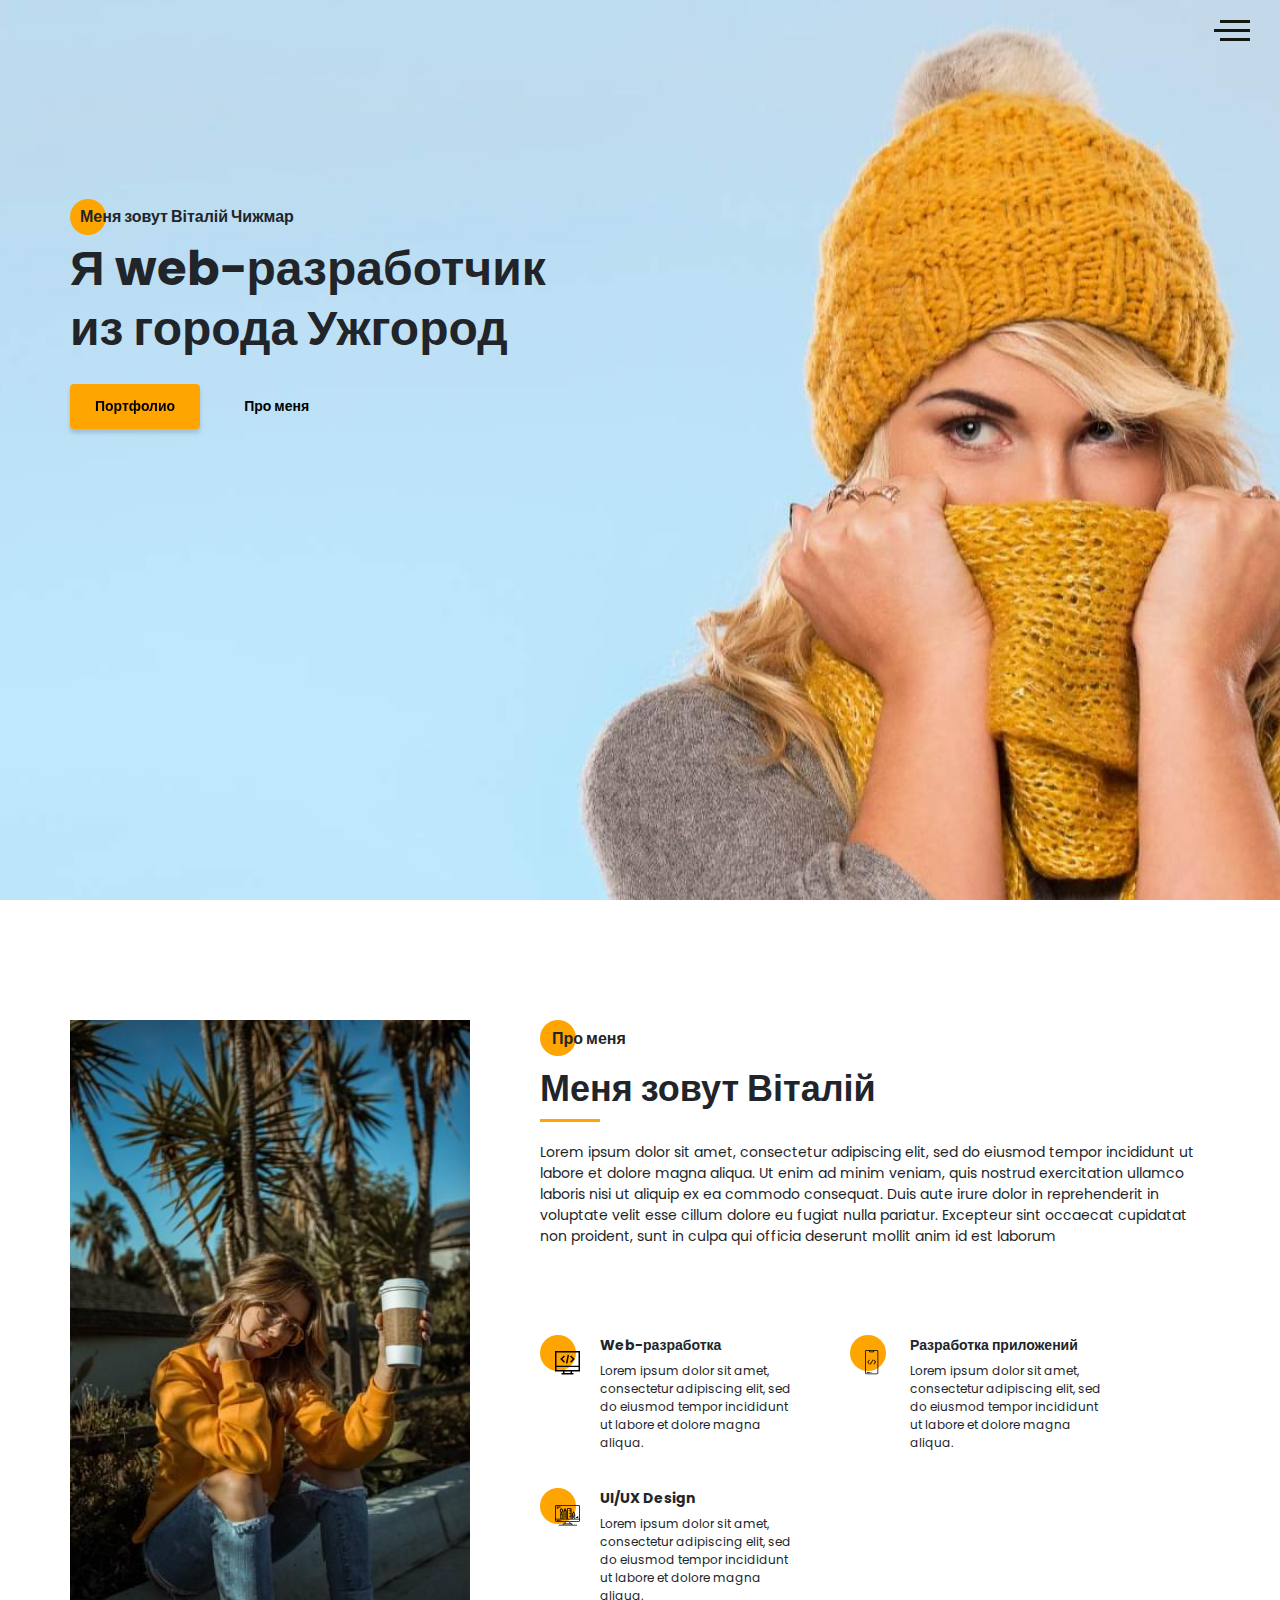
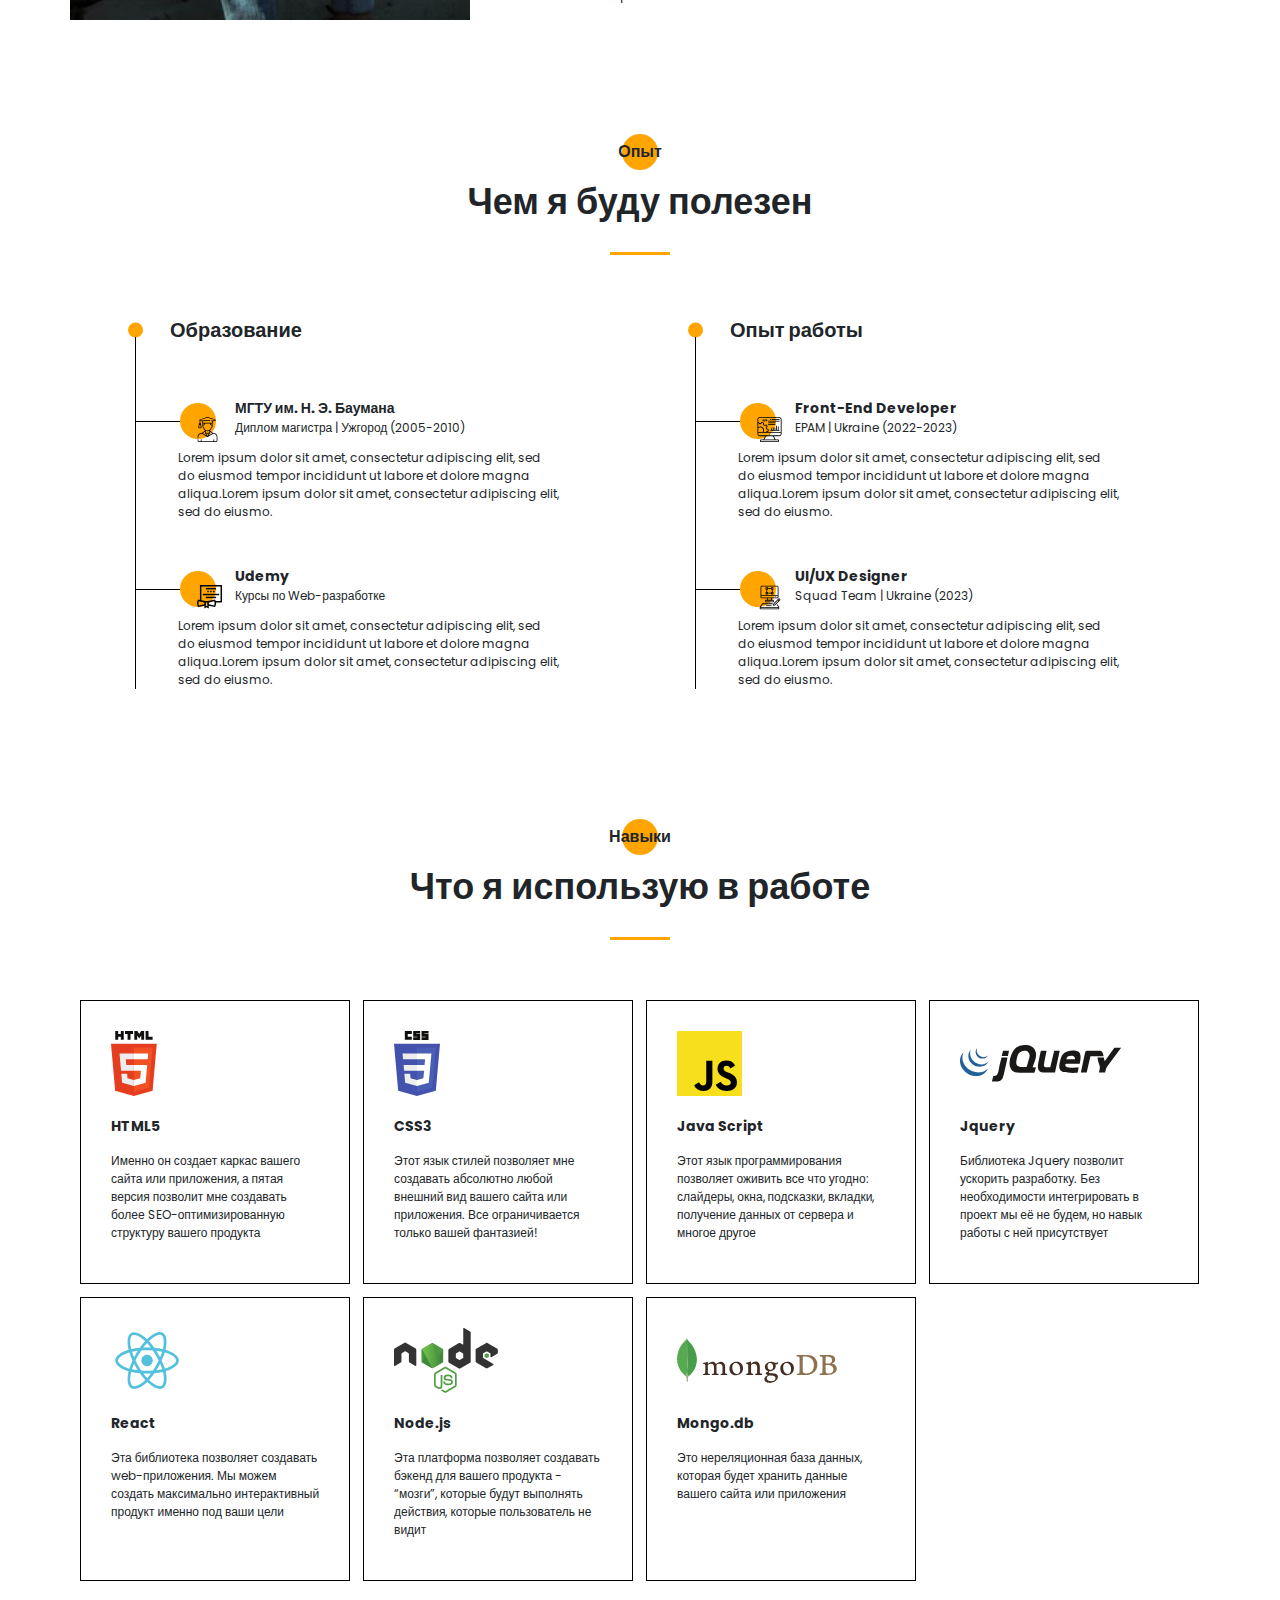
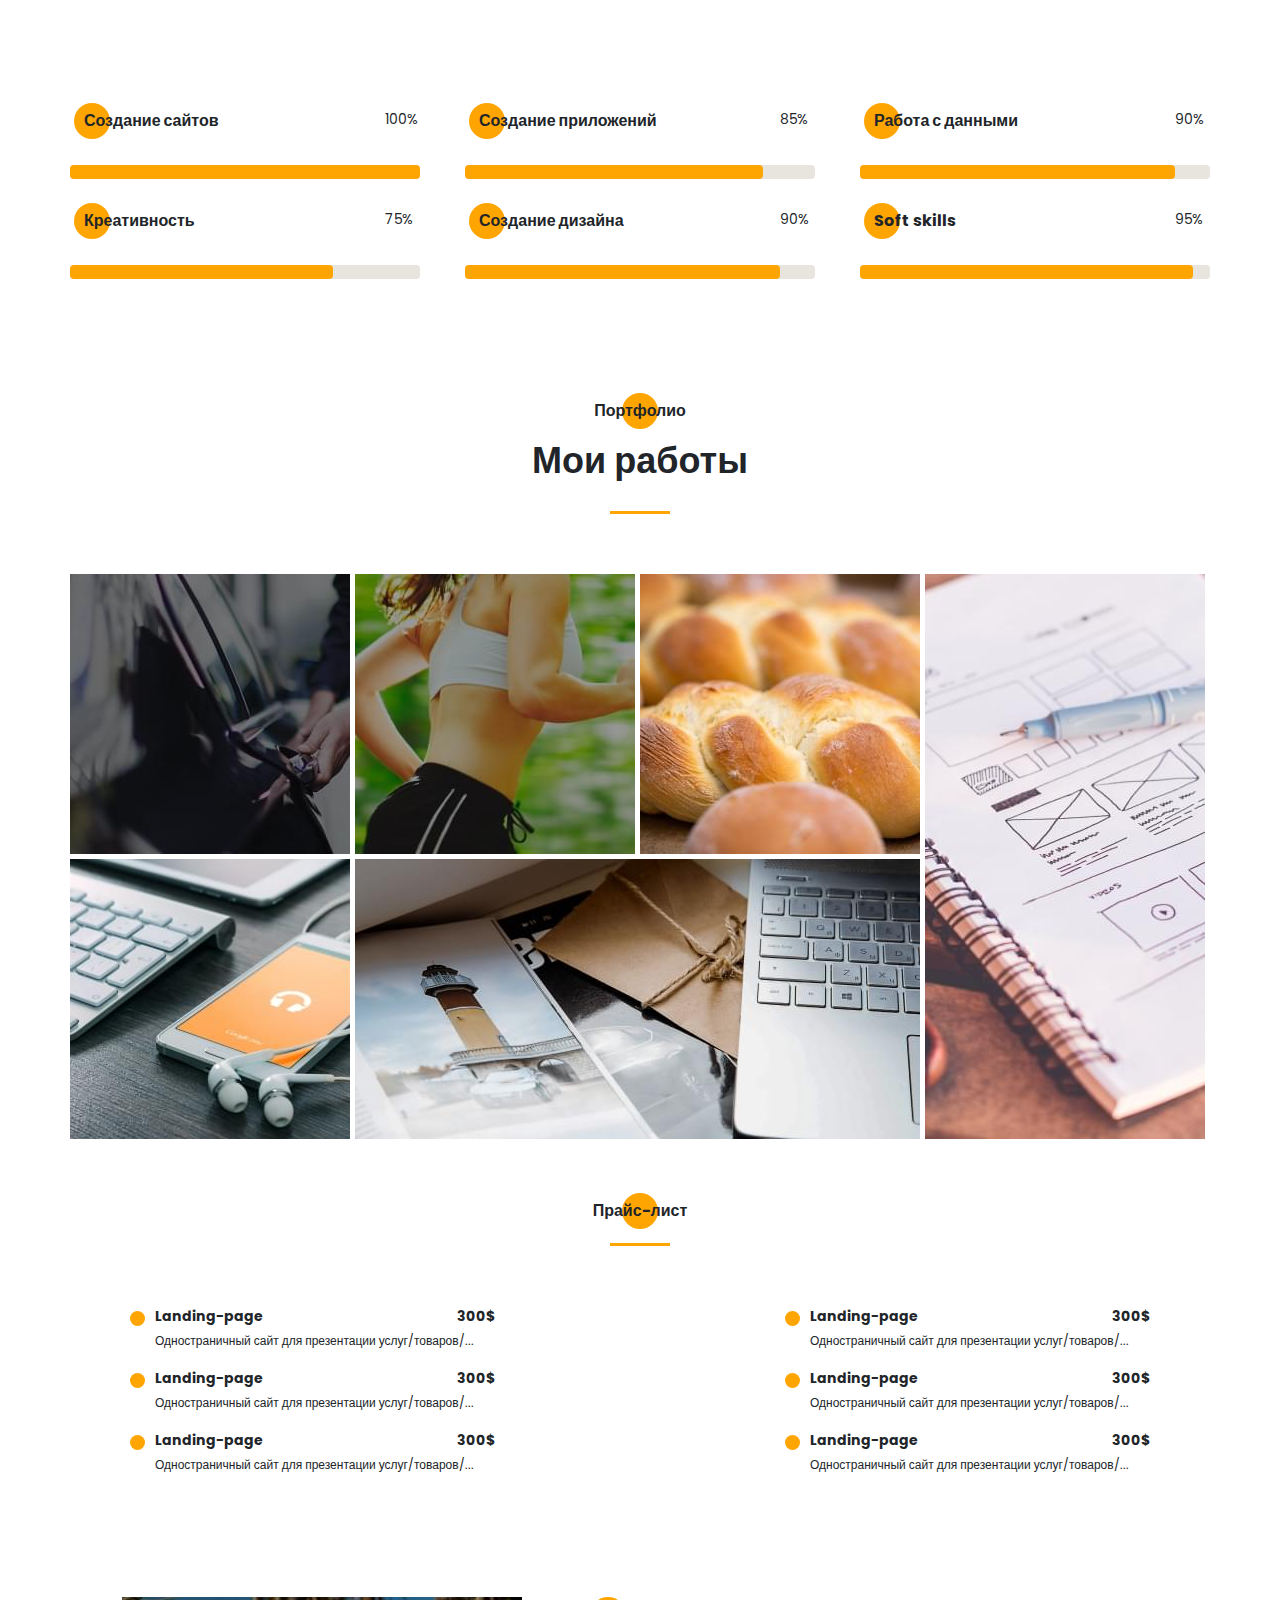
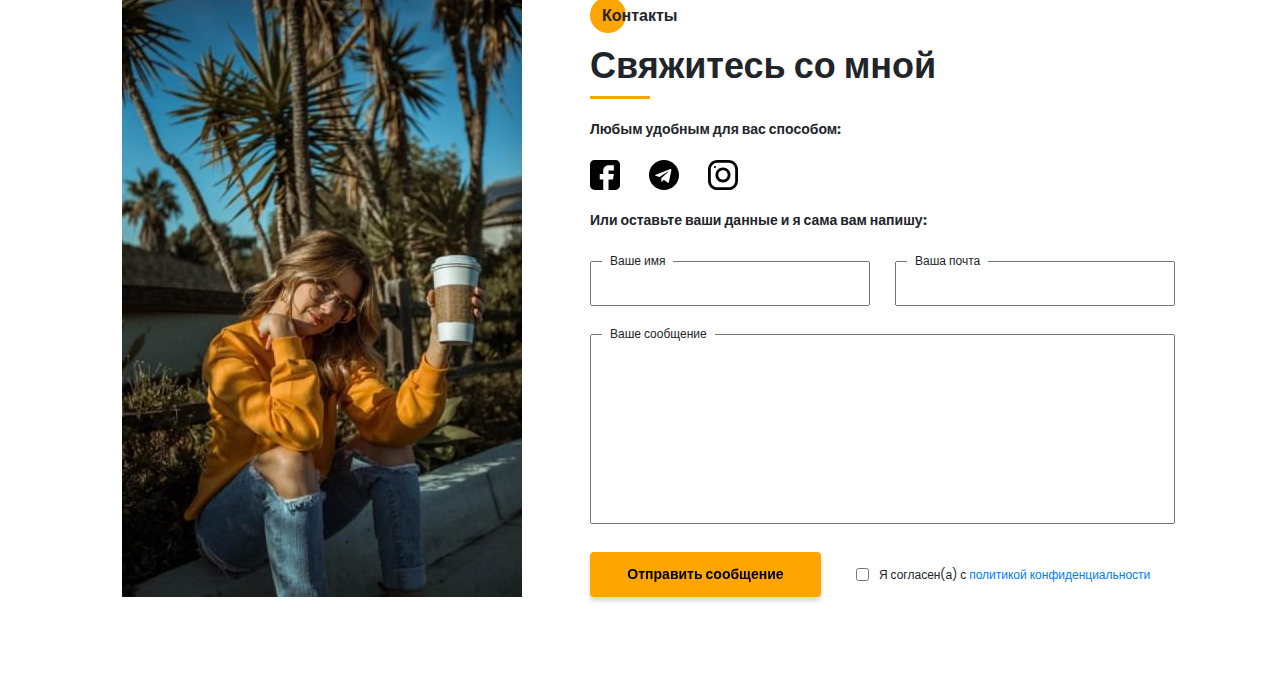
<file: index.html>
<!DOCTYPE html><html lang="ru"><head><meta charset="UTF-8"><meta name="viewport" content="width=device-width,initial-scale=1"><meta http-equiv="X-UA-Compatible" content="ie=edge"><title>Portfolio</title><meta name="title" content="Мое портфолио"><meta name="description" content="Здесь вы сможете ознакомиться с моими работами и узнать больше обо мне"><!-- Open Graph / Facebook --><meta property="og:type" content="website"><meta property="og:url" content="https://metatags.io/"><meta property="og:title" content="Мое портфолио"><meta property="og:description" content="Здесь вы сможете ознакомиться с моими работами и узнать больше обо мне"><meta property="og:image" content="https://metatags.io/assets/meta-tags-16a33a6a8531e519cc0936fbba0ad904e52d35f34a46c97a2c9f6f7dd7d336f2.png"><!-- Twitter --><meta property="twitter:card" content="summary_large_image"><meta property="twitter:url" content="https://metatags.io/"><meta property="twitter:title" content="Мое портфолио"><meta property="twitter:description" content="Здесь вы сможете ознакомиться с моими работами и узнать больше обо мне"><meta property="twitter:image" content="https://metatags.io/assets/meta-tags-16a33a6a8531e519cc0936fbba0ad904e52d35f34a46c97a2c9f6f7dd7d336f2.png"><!-- Favicon  --><link rel="apple-touch-icon" sizes="57x57" href="icons/favicon//apple-icon-57x57.png"><link rel="apple-touch-icon" sizes="60x60" href="icons/favicon//apple-icon-60x60.png"><link rel="apple-touch-icon" sizes="72x72" href="icons/favicon//apple-icon-72x72.png"><link rel="apple-touch-icon" sizes="76x76" href="icons/favicon//apple-icon-76x76.png"><link rel="apple-touch-icon" sizes="114x114" href="icons/favicon//apple-icon-114x114.png"><link rel="apple-touch-icon" sizes="120x120" href="icons/favicon//apple-icon-120x120.png"><link rel="apple-touch-icon" sizes="144x144" href="icons/favicon//apple-icon-144x144.png"><link rel="apple-touch-icon" sizes="152x152" href="icons/favicon//apple-icon-152x152.png"><link rel="apple-touch-icon" sizes="180x180" href="icons/favicon//apple-icon-180x180.png"><link rel="icon" type="image/png" sizes="192x192" href="icons/favicon//android-icon-192x192.png"><link rel="icon" type="image/png" sizes="32x32" href="icons/favicon//favicon-32x32.png"><link rel="icon" type="image/png" sizes="96x96" href="icons/favicon//favicon-96x96.png"><link rel="icon" type="image/png" sizes="16x16" href="icons/favicon//favicon-16x16.png"><link rel="manifest" href="icons/favicon//manifest.json"><meta name="msapplication-TileColor" content="#ffffff"><meta name="msapplication-TileImage" content="icons/favicon//ms-icon-144x144.png"><meta name="theme-color" content="#ffffff"><link rel="stylesheet" href="css/style.min.css"></head><body><aside class="sidepanel"><a href="#" class="sidepanel__link"><img src="icons/social/facebook.svg" alt="Facebook" class="sidepanel__social"></a><a href="#" class="sidepanel__link"><img src="icons/social/instagram.svg" alt="instagram" class="sidepanel__social"></a><a href="#" class="sidepanel__link"><img src="icons/social/github.svg" alt="github" class="sidepanel__social"></a><div class="sidepanel__divider"></div><div class="sidepanel__text"><span>Социальные сети</span></div></aside><div class="menu"><div class="menu__block"><div class="menu__close"><svg width="29" height="30" viewBox="0 0 29 30" fill="none" xmlns="http://www.w3.org/2000/svg"><path d="M17.1568 14.5231L28.4489 3.23075C29.1837 2.49623 29.1837 1.30861 28.4489 0.574085C27.7144 -0.160437 26.5267 -0.160437 25.7922 0.574085L14.4998 11.8665L3.20781 0.574085C2.47295 -0.160437 1.28567 -0.160437 0.551149 0.574085C-0.183716 1.30861 -0.183716 2.49623 0.551149 3.23075L11.8432 14.5231L0.551149 25.8155C-0.183716 26.55 -0.183716 27.7376 0.551149 28.4721C0.917206 28.8385 1.39852 29.0226 1.87948 29.0226C2.36045 29.0226 2.84141 28.8385 3.20781 28.4721L14.4998 17.1798L25.7922 28.4721C26.1586 28.8385 26.6396 29.0226 27.1205 29.0226C27.6015 29.0226 28.0825 28.8385 28.4489 28.4721C29.1837 27.7376 29.1837 26.55 28.4489 25.8155L17.1568 14.5231Z" fill="black"/></svg></div><nav><ul class="menu__list"><li class="menu__link"><a href="#">ПРО МЕНЯ</a></li><li class="menu__link"><a href="#">МОЙ ОПЫТ</a></li><li class="menu__link"><a href="#">МОИ НАВЫКИ</a></li><li class="menu__link"><a href="#">МОИ РАБОТЫ</a></li><li class="menu__link"><a href="#">ПРАЙС-ЛИСТ</a></li><li class="menu__link"><a href="#">КОНТАКТЫ</a></li></ul></nav><div class="menu__social"><a href=""><img src="icons/social_colum/Github.svg" alt="Github" class="menu__icons"></a><a href=""><img src="icons/social_colum/Instagram.svg" alt="Instagram" class="menu__icons"></a><a href=""><img src="icons/social_colum/Facebook.svg" alt="Facebook" class="menu__icons"></a></div></div><div class="menu__overlay"></div></div><section class="promo"><div class="hamburger"><span></span> <span class="long"></span> <span></span></div><div class="container"><div class="promo__subtitle title title_fz16">Меня зовут Віталій Чижмар</div><h1 class="promo__title title title_fz48">Я web-разработчик из города Ужгород</h1><div class="promo__btns"><a href="#" class="promo__link btn">Портфолио</a> <a href="#" class="promo__link">Про меня</a></div></div></section><section class="about"><div class="container"><div class="about__wrapper"><div class="about__photo"><picture><source media="(max-width: 576px)" srcset="img/main_photo_min.jpg"><source media="(min-width: 577px)" srcset="img/main_photo.jpg"><img src="img/main_photo.jpg" alt="photo"></picture></div><div class="about__dscr"><h2 class="about__title title title_fz16">Про меня</h2><div class="about__subtitle title title_fz36">Меня зовут Віталій</div><p class="about__text">Lorem ipsum dolor sit amet, consectetur adipiscing elit, sed do eiusmod tempor incididunt ut labore et dolore magna aliqua. Ut enim ad minim veniam, quis nostrud exercitation ullamco laboris nisi ut aliquip ex ea commodo consequat. Duis aute irure dolor in reprehenderit in voluptate velit esse cillum dolore eu fugiat nulla pariatur. Excepteur sint occaecat cupidatat non proident, sunt in culpa qui officia deserunt mollit anim id est laborum</p></div><div class="about__skills"><div class="about__skills-item"><div class="about__skills-circle"><img src="icons/about_me/web_development.svg" alt="web_development"></div><div><div class="title title_fz14">Web-разработка</div><div class="about__skills-text">Lorem ipsum dolor sit amet, consectetur adipiscing elit, sed do eiusmod tempor incididunt ut labore et dolore magna aliqua.</div></div></div><div class="about__skills-item"><div class="about__skills-circle"><img src="icons/about_me/mobile_dev.svg" alt="mobile_dev"></div><div><div class="title title_fz14">Разработка приложений</div><div class="about__skills-text">Lorem ipsum dolor sit amet, consectetur adipiscing elit, sed do eiusmod tempor incididunt ut labore et dolore magna aliqua.</div></div></div><div class="about__skills-item"><div class="about__skills-circle"><img src="icons/about_me/design.svg" alt="design"></div><div><div class="title title_fz14">UI/UX Design</div><div class="about__skills-text">Lorem ipsum dolor sit amet, consectetur adipiscing elit, sed do eiusmod tempor incididunt ut labore et dolore magna aliqua.</div></div></div></div></div></div></section><section class="resume"><div class="container"><h2 class="resume__title title title_fz16">Опыт</h2><div class="resume__subtitle title title_fz36">Чем я буду полезен</div><div class="resume__wrapper"><div class="resume__column"><h3 class="resume__column-title title title_fz20">Образование</h3><ul><li><div class="resume__item"><div class="resume__item-head"><div class="resume__item-icon"><img src="icons/experience/university.svg" alt="university"></div><h4 class="title title_fz14">МГТУ им. Н. Э. Баумана</h4><div class="resume__item-location">Диплом магистра | Ужгород (2005-2010)</div></div><div class="resume__item-body">Lorem ipsum dolor sit amet, consectetur adipiscing elit, sed do eiusmod tempor incididunt ut labore et dolore magna aliqua.Lorem ipsum dolor sit amet, consectetur adipiscing elit, sed do eiusmo.</div></div></li><li><div class="resume__item"><div class="resume__item-head"><div class="resume__item-icon"><img src="icons/experience/courses.svg" alt="courses"></div><h4 class="title title_fz14">Udemy</h4><div class="resume__item-location">Курсы по Web-разработке</div></div><div class="resume__item-body">Lorem ipsum dolor sit amet, consectetur adipiscing elit, sed do eiusmod tempor incididunt ut labore et dolore magna aliqua.Lorem ipsum dolor sit amet, consectetur adipiscing elit, sed do eiusmo.</div></div></li></ul></div><div class="resume__column"><h3 class="resume__column-title title title_fz20">Опыт работы</h3><ul><li><div class="resume__item"><div class="resume__item-head"><div class="resume__item-icon"><img src="icons/experience/developer.svg" alt="developer"></div><h4 class="title title_fz14">Front-End Developer</h4><div class="resume__item-location">EPAM | Ukraine (2022-2023)</div></div><div class="resume__item-body">Lorem ipsum dolor sit amet, consectetur adipiscing elit, sed do eiusmod tempor incididunt ut labore et dolore magna aliqua.Lorem ipsum dolor sit amet, consectetur adipiscing elit, sed do eiusmo.</div></div></li><li><div class="resume__item"><div class="resume__item-head"><div class="resume__item-icon"><img src="icons/experience/designer.svg" alt="designer"></div><h4 class="title title_fz14">UI/UX Designer</h4><div class="resume__item-location">Squad Team | Ukraine (2023)</div></div><div class="resume__item-body">Lorem ipsum dolor sit amet, consectetur adipiscing elit, sed do eiusmod tempor incididunt ut labore et dolore magna aliqua.Lorem ipsum dolor sit amet, consectetur adipiscing elit, sed do eiusmo.</div></div></li></ul></div></div></div></section><section class="skill"><div class="container"><h2 class="skill__title title title_fz16">Навыки</h2><div class="skill__subtitle title title_fz36">Что я использую в работе</div><div class="skill__items"><div class="skill__item"><div class="skill__item-img"><img src="icons/skills/html5.svg" alt="html5"></div><h3 class="title title_fz14">HTML5</h3><p>Именно он создает каркас вашего сайта или приложения, а пятая версия позволит мне создавать более SEO-оптимизированную структуру вашего продукта</p></div><div class="skill__item"><div class="skill__item-img"><img src="icons/skills/css3.svg" alt="css3"></div><h3 class="title title_fz14">CSS3</h3><p>Этот язык стилей позволяет мне создавать абсолютно любой внешний вид вашего сайта или приложения. Все ограничивается только вашей фантазией!</p></div><div class="skill__item"><div class="skill__item-img"><img src="icons/skills/js.svg" alt="js"></div><h3 class="title title_fz14">Java Script</h3><p>Этот язык программирования позволяет оживить все что угодно: слайдеры, окна, подсказки, вкладки, получение данных от сервера и многое другое</p></div><div class="skill__item"><div class="skill__item-img"><img src="icons/skills/jquery.svg" alt="jquery"></div><h3 class="title title_fz14">Jquery</h3><p>Библиотека Jquery позволит ускорить разработку. Без необходимости интегрировать в проект мы её не будем, но навык работы с ней присутствует</p></div><div class="skill__item"><div class="skill__item-img"><img src="icons/skills/react.svg" alt="react"></div><h3 class="title title_fz14">React</h3><p>Эта библиотека позволяет создавать web-приложения. Мы можем создать максимально интерактивный продукт именно под ваши цели</p></div><div class="skill__item"><div class="skill__item-img"><img src="icons/skills/node.js.svg" alt="node.js"></div><h3 class="title title_fz14">Node.js</h3><p>Эта платформа позволяет создавать бэкенд для вашего продукта - “мозги”, которые будут выполнять действия, которые пользователь не видит</p></div><div class="skill__item"><div class="skill__item-img"><img src="icons/skills/mongo.db.svg" alt="mongo.db"></div><h3 class="title title_fz14">Mongo.db</h3><p>Это нереляционная база данных, которая будет хранить данные вашего сайта или приложения</p></div></div><div class="skill__progress"><div class="skill__progress-item"><div class="skill__progress-title title title_fz16">Создание сайтов</div><div class="skill__progress-counter">100%</div><div class="skill__progress-line"><span></span></div></div><div class="skill__progress-item"><div class="skill__progress-title title title_fz16">Создание приложений</div><div class="skill__progress-counter">85%</div><div class="skill__progress-line"><span></span></div></div><div class="skill__progress-item"><div class="skill__progress-title title title_fz16">Работа с данными</div><div class="skill__progress-counter">90%</div><div class="skill__progress-line"><span></span></div></div><div class="skill__progress-item"><div class="skill__progress-title title title_fz16">Креативность</div><div class="skill__progress-counter">75%</div><div class="skill__progress-line"><span></span></div></div><div class="skill__progress-item"><div class="skill__progress-title title title_fz16">Создание дизайна</div><div class="skill__progress-counter">90%</div><div class="skill__progress-line"><span></span></div></div><div class="skill__progress-item"><div class="skill__progress-title title title_fz16">Soft skills</div><div class="skill__progress-counter">95%</div><div class="skill__progress-line"><span></span></div></div></div></div></section><section class="portfolio"><div class="container"><h2 class="portfolio__title title title_fz16">Портфолио</h2><div class="portfolio__subtitle title title_fz36">Мои работы</div><div class="portfolio__wrapper"><a href="https://chizhmar.github.io/UBER/" target="_blank" class="portfolio__item"><img src="img/works/uber.jpg" alt="uber"> </a><a href="https://chizhmar.github.io/RUN/" target="_blank" class="portfolio__item"><img src="img/works/pulse.jpg" alt="puls"> </a><a href="#" class="portfolio__item"><img src="img/works/bread.jpg" alt="test"> </a><a href="#" class="portfolio__item vertical"><img src="img/works/plans.jpg" alt="test"> </a><a href="#" class="portfolio__item"><img src="img/works/ipad.jpg" alt="test"> </a><a href="#" class="portfolio__item horizonal"><img src="img/works/mac.jpg" alt="test"></a></div></div></section><section class="price"><div class="container"><h2 class="price__title title title_fz16">Прайс-лист</h2><div class="price__wrapper"><div class="price__item"><div class="price__type">Landing-page</div><div class="price__sum">300$</div><div class="price__dscr">Одностраничный сайт для презентации услуг/товаров/...</div></div><div class="price__item"><div class="price__type">Landing-page</div><div class="price__sum">300$</div><div class="price__dscr">Одностраничный сайт для презентации услуг/товаров/...</div></div><div class="price__item"><div class="price__type">Landing-page</div><div class="price__sum">300$</div><div class="price__dscr">Одностраничный сайт для презентации услуг/товаров/...</div></div><div class="price__item"><div class="price__type">Landing-page</div><div class="price__sum">300$</div><div class="price__dscr">Одностраничный сайт для презентации услуг/товаров/...</div></div><div class="price__item"><div class="price__type">Landing-page</div><div class="price__sum">300$</div><div class="price__dscr">Одностраничный сайт для презентации услуг/товаров/...</div></div><div class="price__item"><div class="price__type">Landing-page</div><div class="price__sum">300$</div><div class="price__dscr">Одностраничный сайт для презентации услуг/товаров/...</div></div></div></div></section><section class="contacts"><div class="container"><div class="contacts__wrapper"><div class="contacts__photo"><img src="img/main_photo.jpg" alt="photo"></div><div class="contacts__dscr"><h2 class="contacts__title title title_fz16">Контакты</h2><div class="contacts__subtitle title title_fz36">Свяжитесь со мной</div><div class="contacts__text title title_fz14">Любым удобным для вас способом:</div><div class="contacts__social"><a href="#" class="contacts__link"><img src="icons/social/Facebook_1.svg" alt="facebook"> </a><a href="#" class="contacts__link"><img src="icons/social/Telegram_1.svg" alt="telegram"> </a><a href="#" class="contacts__link"><img src="icons/social/Instagram_1.svg" alt="instagram"></a></div><div class="contacts__text title title_fz14">Или оставьте ваши данные и я сама вам напишу:</div><form action="#" class="contacts__form"><div class="contacts__input"><input required name="name" id="name" type="text"> <label for="name">Ваше имя</label></div><div class="contacts__input"><input required name="email" id="email" type="email"> <label for="email">Ваша почта</label></div><div class="contacts__textarea"><textarea name="text" id="text"></textarea> <label for="text">Ваше сообщение</label></div><div class="contacts__triggers"><button class="contacts__btn btn">Отправить сообщение</button><div class="contacts__policy"><input required type="checkbox"> <span>Я согласен(а) с <a href="policy.html" target="_blank">политикой конфиденциальности</a></span></div></div></form></div></div></div></section><script src="js/script.js"></script></body></html>
</file>
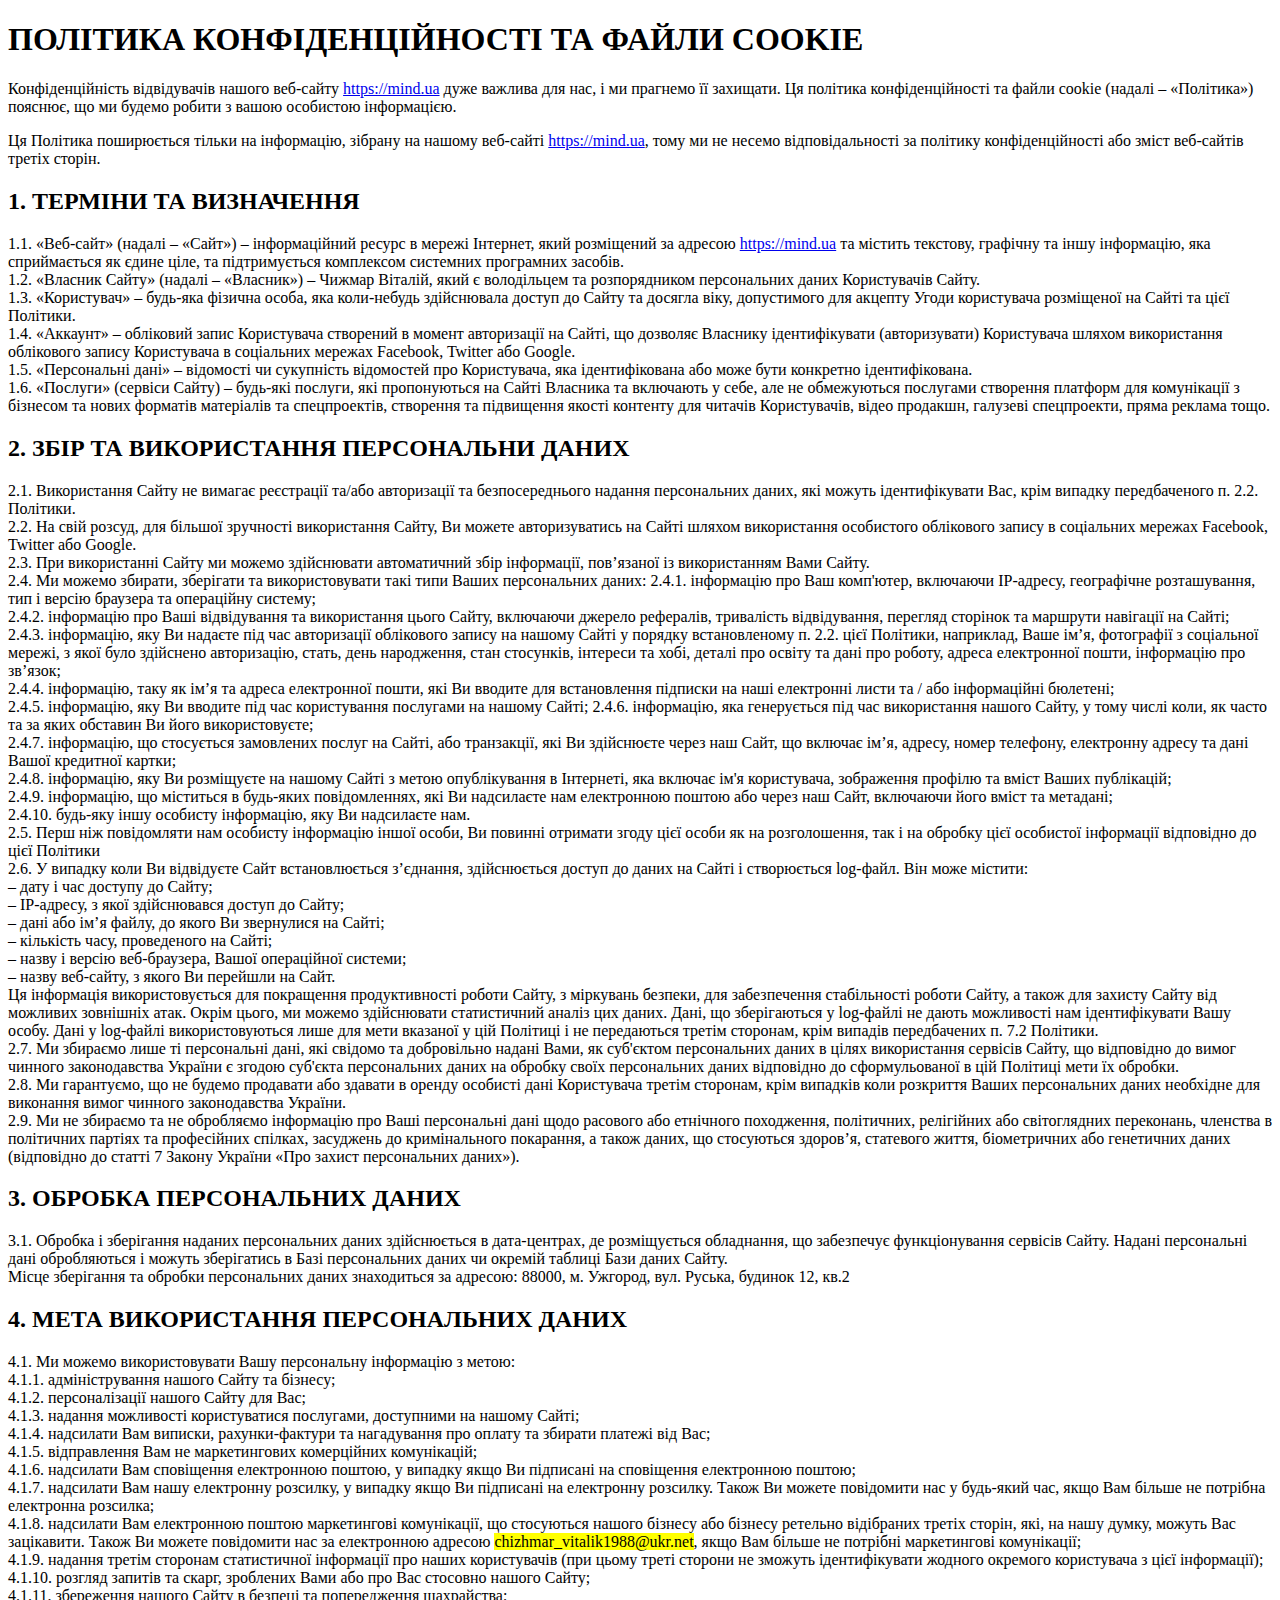
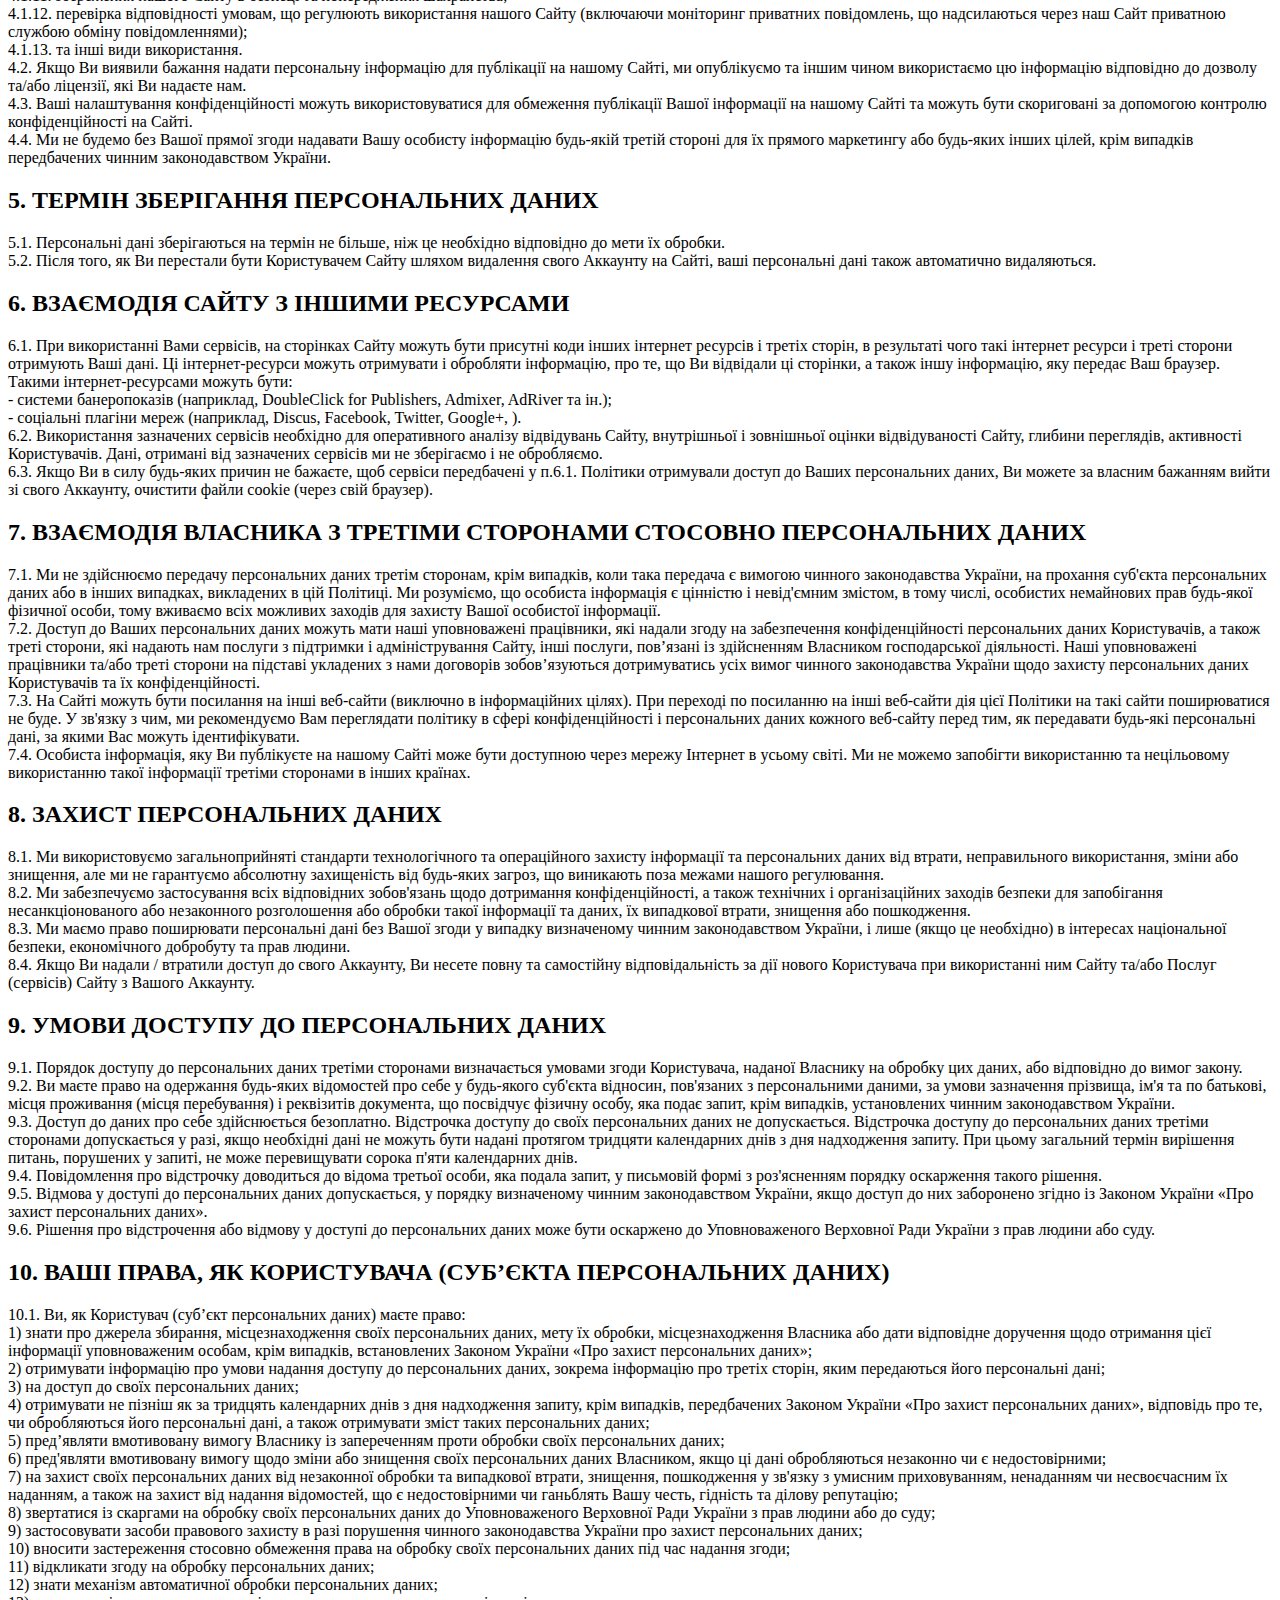
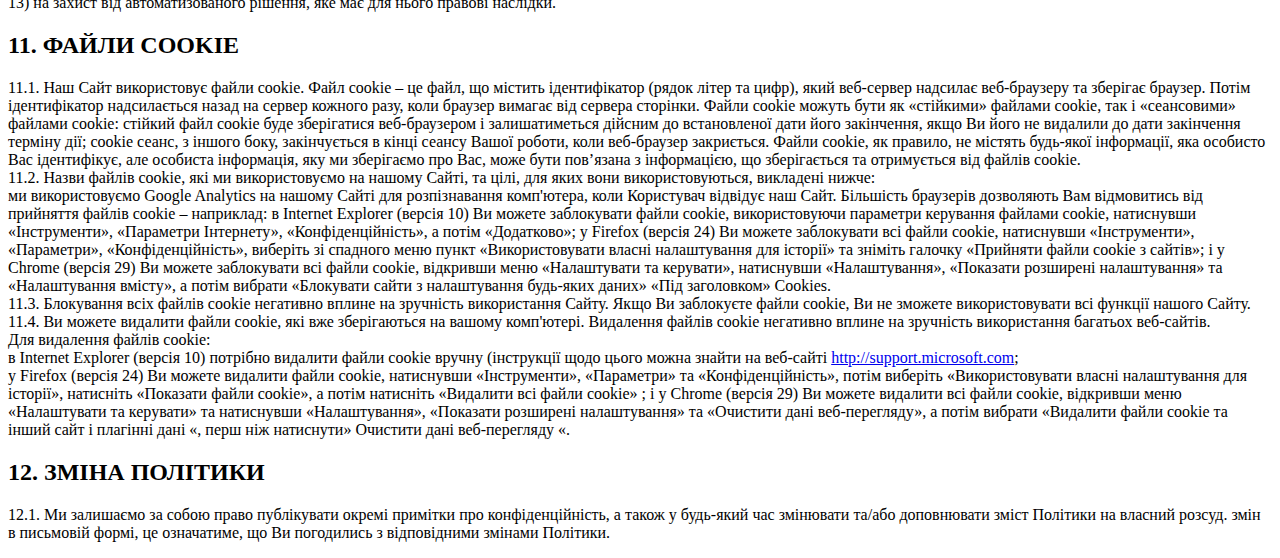
<file: policy.html>
<!DOCTYPE html><html lang="ru"><head><meta charset="UTF-8"><meta http-equiv="X-UA-Compatible" content="IE=edge"><meta name="viewport" content="width=device-width,initial-scale=1"><title>Policy</title></head><body><h1>ПОЛІТИКА КОНФІДЕНЦІЙНОСТІ ТА ФАЙЛИ COOKIE</h1><p>Конфіденційність відвідувачів нашого веб-сайту <a target="_blank" href="#">https://mind.ua</a> дуже важлива для нас, і ми прагнемо її захищати. Ця політика конфіденційності та файли cookie (надалі – «Політика») пояснює, що ми будемо робити з вашою особистою інформацією.</p><p>Ця Політика поширюється тільки на інформацію, зібрану на нашому веб-сайті <a target="_blank" href="#">https://mind.ua</a>, тому ми не несемо відповідальності за політику конфіденційності або зміст веб-сайтів третіх сторін.</p><h2>1. ТЕРМІНИ ТА ВИЗНАЧЕННЯ</h2><p>1.1. «Веб-сайт» (надалі – «Сайт») – інформаційний ресурс в мережі Інтернет, який розміщений за адресою <a target="_blank" href="#">https://mind.ua</a> та містить текстову, графічну та іншу інформацію, яка сприймається як єдине ціле, та підтримується комплексом системних програмних засобів.<br>1.2. «Власник Сайту» (надалі – «Власник») – Чижмар Віталій, який є володільцем та розпорядником персональних даних Користувачів Сайту.<br>1.3. «Користувач» – будь-яка фізична особа, яка коли-небудь здійснювала доступ до Сайту та досягла віку, допустимого для акцепту Угоди користувача розміщеної на Сайті та цієї Політики.<br>1.4. «Аккаунт» – обліковий запис Користувача створений в момент авторизації на Сайті, що дозволяє Власнику ідентифікувати (авторизувати) Користувача шляхом використання облікового запису Користувача в соціальних мережах Facebook, Twitter або Google.<br>1.5. «Персональні дані» – відомості чи сукупність відомостей про Користувача, яка ідентифікована або може бути конкретно ідентифікована.<br>1.6. «Послуги» (сервіси Сайту) – будь-які послуги, які пропонуються на Сайті Власника та включають у себе, але не обмежуються послугами створення платформ для комунікації з бізнесом та нових форматів матеріалів та спецпроектів, створення та підвищення якості контенту для читачів Користувачів, відео продакшн, галузеві спецпроекти, пряма реклама тощо.<br></p><h2>2. ЗБІР ТА ВИКОРИСТАННЯ ПЕРСОНАЛЬНИ ДАНИХ</h2><p>2.1. Використання Сайту не вимагає реєстрації та/або авторизації та безпосереднього надання персональних даних, які можуть ідентифікувати Вас, крім випадку передбаченого п. 2.2. Політики.<br>2.2. На свій розсуд, для більшої зручності використання Сайту, Ви можете авторизуватись на Сайті шляхом використання особистого облікового запису в соціальних мережах Facebook, Twitter або Google.<br>2.3. При використанні Сайту ми можемо здійснювати автоматичний збір інформації, пов’язаної із використанням Вами Сайту.<br>2.4. Ми можемо збирати, зберігати та використовувати такі типи Ваших персональних даних: 2.4.1. інформацію про Ваш комп'ютер, включаючи IP-адресу, географічне розташування, тип і версію браузера та операційну систему;<br>2.4.2. інформацію про Ваші відвідування та використання цього Сайту, включаючи джерело рефералів, тривалість відвідування, перегляд сторінок та маршрути навігації на Сайті;<br>2.4.3. інформацію, яку Ви надаєте під час авторизації облікового запису на нашому Сайті у порядку встановленому п. 2.2. цієї Політики, наприклад, Ваше ім’я, фотографії з соціальної мережі, з якої було здійснено авторизацію, стать, день народження, стан стосунків, інтереси та хобі, деталі про освіту та дані про роботу, адреса електронної пошти, інформацію про зв’язок;<br>2.4.4. інформацію, таку як ім’я та адреса електронної пошти, які Ви вводите для встановлення підписки на наші електронні листи та / або інформаційні бюлетені;<br>2.4.5. інформацію, яку Ви вводите під час користування послугами на нашому Сайті; 2.4.6. інформацію, яка генерується під час використання нашого Сайту, у тому числі коли, як часто та за яких обставин Ви його використовуєте;<br>2.4.7. інформацію, що стосується замовлених послуг на Сайті, або транзакції, які Ви здійснюєте через наш Сайт, що включає ім’я, адресу, номер телефону, електронну адресу та дані Вашої кредитної картки;<br>2.4.8. інформацію, яку Ви розміщуєте на нашому Сайті з метою опублікування в Інтернеті, яка включає ім'я користувача, зображення профілю та вміст Ваших публікацій;<br>2.4.9. інформацію, що міститься в будь-яких повідомленнях, які Ви надсилаєте нам електронною поштою або через наш Сайт, включаючи його вміст та метадані;<br>2.4.10. будь-яку іншу особисту інформацію, яку Ви надсилаєте нам.<br>2.5. Перш ніж повідомляти нам особисту інформацію іншої особи, Ви повинні отримати згоду цієї особи як на розголошення, так і на обробку цієї особистої інформації відповідно до цієї Політики<br>2.6. У випадку коли Ви відвідуєте Сайт встановлюється з’єднання, здійснюється доступ до даних на Сайті і створюється log-файл. Він може містити:<br>– дату і час доступу до Сайту;<br>– IP-адресу, з якої здійснювався доступ до Сайту;<br>– дані або ім’я файлу, до якого Ви звернулися на Сайті;<br>– кількість часу, проведеного на Сайті;<br>– назву і версію веб-браузера, Вашої операційної системи;<br>– назву веб-сайту, з якого Ви перейшли на Сайт.<br>Ця інформація використовується для покращення продуктивності роботи Сайту, з міркувань безпеки, для забезпечення стабільності роботи Сайту, а також для захисту Сайту від можливих зовнішніх атак. Окрім цього, ми можемо здійснювати статистичний аналіз цих даних. Дані, що зберігаються у log-файлі не дають можливості нам ідентифікувати Вашу особу. Дані у log-файлі використовуються лише для мети вказаної у цій Політиці і не передаються третім сторонам, крім випадів передбачених п. 7.2 Політики.<br>2.7. Ми збираємо лише ті персональні дані, які свідомо та добровільно надані Вами, як суб'єктом персональних даних в цілях використання сервісів Сайту, що відповідно до вимог чинного законодавства України є згодою суб'єкта персональних даних на обробку своїх персональних даних відповідно до сформульованої в цій Політиці мети їх обробки.<br>2.8. Ми гарантуємо, що не будемо продавати або здавати в оренду особисті дані Користувача третім сторонам, крім випадків коли розкриття Ваших персональних даних необхідне для виконання вимог чинного законодавства України.<br>2.9. Ми не збираємо та не обробляємо інформацію про Ваші персональні дані щодо расового або етнічного походження, політичних, релігійних або світоглядних переконань, членства в політичних партіях та професійних спілках, засуджень до кримінального покарання, а також даних, що стосуються здоров’я, статевого життя, біометричних або генетичних даних (відповідно до статті 7 Закону України «Про захист персональних даних»).<br></p><h2>3. ОБРОБКА ПЕРСОНАЛЬНИХ ДАНИХ</h2><p>3.1. Обробка і зберігання наданих персональних даних здійснюється в дата-центрах, де розміщується обладнання, що забезпечує функціонування сервісів Сайту. Надані персональні дані обробляються і можуть зберігатись в Базі персональних даних чи окремій таблиці Бази даних Сайту.<br>Місце зберігання та обробки персональних даних знаходиться за адресою: 88000, м. Ужгород, вул. Руська, будинок 12, кв.2</p><h2>4. МЕТА ВИКОРИСТАННЯ ПЕРСОНАЛЬНИХ ДАНИХ</h2><p>4.1. Ми можемо використовувати Вашу персональну інформацію з метою:<br>4.1.1. адміністрування нашого Сайту та бізнесу;<br>4.1.2. персоналізації нашого Сайту для Вас;<br>4.1.3. надання можливості користуватися послугами, доступними на нашому Сайті;<br>4.1.4. надсилати Вам виписки, рахунки-фактури та нагадування про оплату та збирати платежі від Вас;<br>4.1.5. відправлення Вам не маркетингових комерційних комунікацій;<br>4.1.6. надсилати Вам сповіщення електронною поштою, у випадку якщо Ви підписані на сповіщення електронною поштою;<br>4.1.7. надсилати Вам нашу електронну розсилку, у випадку якщо Ви підписані на електронну розсилку. Також Ви можете повідомити нас у будь-який час, якщо Вам більше не потрібна електронна розсилка;<br>4.1.8. надсилати Вам електронною поштою маркетингові комунікації, що стосуються нашого бізнесу або бізнесу ретельно відібраних третіх сторін, які, на нашу думку, можуть Вас зацікавити. Також Ви можете повідомити нас за електронною адресою <mark>chizhmar_vitalik1988@ukr.net</mark>, якщо Вам більше не потрібні маркетингові комунікації;<br>4.1.9. надання третім сторонам статистичної інформації про наших користувачів (при цьому треті сторони не зможуть ідентифікувати жодного окремого користувача з цієї інформації);<br>4.1.10. розгляд запитів та скарг, зроблених Вами або про Вас стосовно нашого Сайту;<br>4.1.11. збереження нашого Сайту в безпеці та попередження шахрайства;<br>4.1.12. перевірка відповідності умовам, що регулюють використання нашого Сайту (включаючи моніторинг приватних повідомлень, що надсилаються через наш Сайт приватною службою обміну повідомленнями);<br>4.1.13. та інші види використання.<br>4.2. Якщо Ви виявили бажання надати персональну інформацію для публікації на нашому Сайті, ми опублікуємо та іншим чином використаємо цю інформацію відповідно до дозволу та/або ліцензії, які Ви надаєте нам.<br>4.3. Ваші налаштування конфіденційності можуть використовуватися для обмеження публікації Вашої інформації на нашому Сайті та можуть бути скориговані за допомогою контролю конфіденційності на Сайті.<br>4.4. Ми не будемо без Вашої прямої згоди надавати Вашу особисту інформацію будь-якій третій стороні для їх прямого маркетингу або будь-яких інших цілей, крім випадків передбачених чинним законодавством України.</p><h2>5. ТЕРМІН ЗБЕРІГАННЯ ПЕРСОНАЛЬНИХ ДАНИХ</h2><p>5.1. Персональні дані зберігаються на термін не більше, ніж це необхідно відповідно до мети їх обробки.<br>5.2. Після того, як Ви перестали бути Користувачем Сайту шляхом видалення свого Аккаунту на Сайті, ваші персональні дані також автоматично видаляються.</p><h2>6. ВЗАЄМОДІЯ САЙТУ З ІНШИМИ РЕСУРСАМИ</h2><p>6.1. При використанні Вами сервісів, на сторінках Сайту можуть бути присутні коди інших інтернет ресурсів і третіх сторін, в результаті чого такі інтернет ресурси і треті сторони отримують Ваші дані. Ці інтернет-ресурси можуть отримувати і обробляти інформацію, про те, що Ви відвідали ці сторінки, а також іншу інформацію, яку передає Ваш браузер. Такими інтернет-ресурсами можуть бути:<br>- системи банеропоказів (наприклад, DoubleClick for Publishers, Admixer, AdRiver та ін.);<br>- соціальні плагіни мереж (наприклад, Discus, Facebook, Twitter, Google+, ).<br>6.2. Використання зазначених сервісів необхідно для оперативного аналізу відвідувань Сайту, внутрішньої і зовнішньої оцінки відвідуваності Сайту, глибини переглядів, активності Користувачів. Дані, отримані від зазначених сервісів ми не зберігаємо і не обробляємо.<br>6.3. Якщо Ви в силу будь-яких причин не бажаєте, щоб сервіси передбачені у п.6.1. Політики отримували доступ до Ваших персональних даних, Ви можете за власним бажанням вийти зі свого Аккаунту, очистити файли cookie (через свій браузер).</p><h2>7. ВЗАЄМОДІЯ ВЛАСНИКА З ТРЕТІМИ СТОРОНАМИ СТОСОВНО ПЕРСОНАЛЬНИХ ДАНИХ</h2><p>7.1. Ми не здійснюємо передачу персональних даних третім сторонам, крім випадків, коли така передача є вимогою чинного законодавства України, на прохання суб'єкта персональних даних або в інших випадках, викладених в цій Політиці. Ми розуміємо, що особиста інформація є цінністю і невід'ємним змістом, в тому числі, особистих немайнових прав будь-якої фізичної особи, тому вживаємо всіх можливих заходів для захисту Вашої особистої інформації.<br>7.2. Доступ до Ваших персональних даних можуть мати наші уповноважені працівники, які надали згоду на забезпечення конфіденційності персональних даних Користувачів, а також треті сторони, які надають нам послуги з підтримки і адміністрування Сайту, інші послуги, пов’язані із здійсненням Власником господарської діяльності. Наші уповноважені працівники та/або треті сторони на підставі укладених з нами договорів зобов’язуються дотримуватись усіх вимог чинного законодавства України щодо захисту персональних даних Користувачів та їх конфіденційності.<br>7.3. На Сайті можуть бути посилання на інші веб-сайти (виключно в інформаційних цілях). При переході по посиланню на інші веб-сайти дія цієї Політики на такі сайти поширюватися не буде. У зв'язку з чим, ми рекомендуємо Вам переглядати політику в сфері конфіденційності і персональних даних кожного веб-сайту перед тим, як передавати будь-які персональні дані, за якими Вас можуть ідентифікувати.<br>7.4. Особиста інформація, яку Ви публікуєте на нашому Сайті може бути доступною через мережу Інтернет в усьому світі. Ми не можемо запобігти використанню та нецільовому використанню такої інформації третіми сторонами в інших країнах.</p><h2>8. ЗАХИСТ ПЕРСОНАЛЬНИХ ДАНИХ</h2><p>8.1. Ми використовуємо загальноприйняті стандарти технологічного та операційного захисту інформації та персональних даних від втрати, неправильного використання, зміни або знищення, але ми не гарантуємо абсолютну захищеність від будь-яких загроз, що виникають поза межами нашого регулювання.<br>8.2. Ми забезпечуємо застосування всіх відповідних зобов'язань щодо дотримання конфіденційності, а також технічних і організаційних заходів безпеки для запобігання несанкціонованого або незаконного розголошення або обробки такої інформації та даних, їх випадкової втрати, знищення або пошкодження.<br>8.3. Ми маємо право поширювати персональні дані без Вашої згоди у випадку визначеному чинним законодавством України, і лише (якщо це необхідно) в інтересах національної безпеки, економічного добробуту та прав людини.<br>8.4. Якщо Ви надали / втратили доступ до свого Аккаунту, Ви несете повну та самостійну відповідальність за дії нового Користувача при використанні ним Сайту та/або Послуг (сервісів) Сайту з Вашого Аккаунту.</p><h2>9. УМОВИ ДОСТУПУ ДО ПЕРСОНАЛЬНИХ ДАНИХ</h2><p>9.1. Порядок доступу до персональних даних третіми сторонами визначається умовами згоди Користувача, наданої Власнику на обробку цих даних, або відповідно до вимог закону.<br>9.2. Ви маєте право на одержання будь-яких відомостей про себе у будь-якого суб'єкта відносин, пов'язаних з персональними даними, за умови зазначення прізвища, ім'я та по батькові, місця проживання (місця перебування) і реквізитів документа, що посвідчує фізичну особу, яка подає запит, крім випадків, установлених чинним законодавством України.<br>9.3. Доступ до даних про себе здійснюється безоплатно. Відстрочка доступу до своїх персональних даних не допускається. Відстрочка доступу до персональних даних третіми сторонами допускається у разі, якщо необхідні дані не можуть бути надані протягом тридцяти календарних днів з дня надходження запиту. При цьому загальний термін вирішення питань, порушених у запиті, не може перевищувати сорока п'яти календарних днів.<br>9.4. Повідомлення про відстрочку доводиться до відома третьої особи, яка подала запит, у письмовій формі з роз'ясненням порядку оскарження такого рішення.<br>9.5. Відмова у доступі до персональних даних допускається, у порядку визначеному чинним законодавством України, якщо доступ до них заборонено згідно із Законом України «Про захист персональних даних».<br>9.6. Рішення про відстрочення або відмову у доступі до персональних даних може бути оскаржено до Уповноваженого Верховної Ради України з прав людини або суду.</p><h2>10. ВАШІ ПРАВА, ЯК КОРИСТУВАЧА (СУБ’ЄКТА ПЕРСОНАЛЬНИХ ДАНИХ)</h2><p>10.1. Ви, як Користувач (суб’єкт персональних даних) маєте право:<br>1) знати про джерела збирання, місцезнаходження своїх персональних даних, мету їх обробки, місцезнаходження Власника або дати відповідне доручення щодо отримання цієї інформації уповноваженим особам, крім випадків, встановлених Законом України «Про захист персональних даних»;<br>2) отримувати інформацію про умови надання доступу до персональних даних, зокрема інформацію про третіх сторін, яким передаються його персональні дані;<br>3) на доступ до своїх персональних даних;<br>4) отримувати не пізніш як за тридцять календарних днів з дня надходження запиту, крім випадків, передбачених Законом України «Про захист персональних даних», відповідь про те, чи обробляються його персональні дані, а також отримувати зміст таких персональних даних;<br>5) пред’являти вмотивовану вимогу Власнику із запереченням проти обробки своїх персональних даних;<br>6) пред'являти вмотивовану вимогу щодо зміни або знищення своїх персональних даних Власником, якщо ці дані обробляються незаконно чи є недостовірними;<br>7) на захист своїх персональних даних від незаконної обробки та випадкової втрати, знищення, пошкодження у зв'язку з умисним приховуванням, ненаданням чи несвоєчасним їх наданням, а також на захист від надання відомостей, що є недостовірними чи ганьблять Вашу честь, гідність та ділову репутацію;<br>8) звертатися із скаргами на обробку своїх персональних даних до Уповноваженого Верховної Ради України з прав людини або до суду;<br>9) застосовувати засоби правового захисту в разі порушення чинного законодавства України про захист персональних даних;<br>10) вносити застереження стосовно обмеження права на обробку своїх персональних даних під час надання згоди;<br>11) відкликати згоду на обробку персональних даних;<br>12) знати механізм автоматичної обробки персональних даних;<br>13) на захист від автоматизованого рішення, яке має для нього правові наслідки.</p><h2>11. ФАЙЛИ COOKIE</h2><p>11.1. Наш Сайт використовує файли cookie. Файл cookie – це файл, що містить ідентифікатор (рядок літер та цифр), який веб-сервер надсилає веб-браузеру та зберігає браузер. Потім ідентифікатор надсилається назад на сервер кожного разу, коли браузер вимагає від сервера сторінки. Файли cookie можуть бути як «стійкими» файлами cookie, так і «сеансовими» файлами cookie: стійкий файл cookie буде зберігатися веб-браузером і залишатиметься дійсним до встановленої дати його закінчення, якщо Ви його не видалили до дати закінчення терміну дії; cookie сеанс, з іншого боку, закінчується в кінці сеансу Вашої роботи, коли веб-браузер закриється. Файли cookie, як правило, не містять будь-якої інформації, яка особисто Вас ідентифікує, але особиста інформація, яку ми зберігаємо про Вас, може бути пов’язана з інформацією, що зберігається та отримується від файлів cookie.<br>11.2. Назви файлів cookie, які ми використовуємо на нашому Сайті, та цілі, для яких вони використовуються, викладені нижче:<br>ми використовуємо Google Analytics на нашому Сайті для розпізнавання комп'ютера, коли Користувач відвідує наш Сайт. Більшість браузерів дозволяють Вам відмовитись від прийняття файлів cookie – наприклад: в Internet Explorer (версія 10) Ви можете заблокувати файли cookie, використовуючи параметри керування файлами cookie, натиснувши «Інструменти», «Параметри Інтернету», «Конфіденційність», а потім «Додатково»; у Firefox (версія 24) Ви можете заблокувати всі файли cookie, натиснувши «Інструменти», «Параметри», «Конфіденційність», виберіть зі спадного меню пункт «Використовувати власні налаштування для історії» та зніміть галочку «Прийняти файли cookie з сайтів»; і у Chrome (версія 29) Ви можете заблокувати всі файли cookie, відкривши меню «Налаштувати та керувати», натиснувши «Налаштування», «Показати розширені налаштування» та «Налаштування вмісту», а потім вибрати «Блокувати сайти з налаштування будь-яких даних» «Під заголовком» Cookies.<br>11.3. Блокування всіх файлів cookie негативно вплине на зручність використання Сайту. Якщо Ви заблокуєте файли cookie, Ви не зможете використовувати всі функції нашого Сайту.<br>11.4. Ви можете видалити файли cookie, які вже зберігаються на вашому комп'ютері. Видалення файлів cookie негативно вплине на зручність використання багатьох веб-сайтів.<br>Для видалення файлів cookie:<br>в Internet Explorer (версія 10) потрібно видалити файли cookie вручну (інструкції щодо цього можна знайти на веб-сайті <a target="_blank" href="http://support.microsoft.com">http://support.microsoft.com</a>;<br>у Firefox (версія 24) Ви можете видалити файли cookie, натиснувши «Інструменти», «Параметри» та «Конфіденційність», потім виберіть «Використовувати власні налаштування для історії», натисніть «Показати файли cookie», а потім натисніть «Видалити всі файли cookie» ; і у Chrome (версія 29) Ви можете видалити всі файли cookie, відкривши меню «Налаштувати та керувати» та натиснувши «Налаштування», «Показати розширені налаштування» та «Очистити дані веб-перегляду», а потім вибрати «Видалити файли cookie та інший сайт і плагінні дані «, перш ніж натиснути» Очистити дані веб-перегляду «.</p><h2>12. ЗМІНА ПОЛІТИКИ</h2><p>12.1. Ми залишаємо за собою право публікувати окремі примітки про конфіденційність, а також у будь-який час змінювати та/або доповнювати зміст Політики на власний розсуд. змін в письмовій формі, це означатиме, що Ви погодились з відповідними змінами Політики.</p></body></html>
</file>
<file: css/style.min.css>
/*!
 * Bootstrap Reboot v4.3.1 (https://getbootstrap.com/)
 * Copyright 2011-2019 The Bootstrap Authors
 * Copyright 2011-2019 Twitter, Inc.
 * Licensed under MIT (https://github.com/twbs/bootstrap/blob/master/LICENSE)
 * Forked from Normalize.css, licensed MIT (https://github.com/necolas/normalize.css/blob/master/LICENSE.md)
 */@import url(https://fonts.googleapis.com/css2?family=Poppins:wght@500;700&display=swap);*,::after,::before{box-sizing:border-box}html{font-family:sans-serif;line-height:1.15;-webkit-text-size-adjust:100%;-webkit-tap-highlight-color:rgba(0,0,0,0)}article,aside,figcaption,figure,footer,header,hgroup,main,nav,section{display:block}body{margin:0;font-family:-apple-system,BlinkMacSystemFont,"Segoe UI",Roboto,"Helvetica Neue",Arial,"Noto Sans",sans-serif,"Apple Color Emoji","Segoe UI Emoji","Segoe UI Symbol","Noto Color Emoji";font-size:1rem;font-weight:400;line-height:1.5;color:#212529;text-align:left;background-color:#fff}[tabindex="-1"]:focus{outline:0!important}hr{box-sizing:content-box;height:0;overflow:visible}h1,h2,h3,h4,h5,h6{margin-top:0;margin-bottom:.5rem}p{margin-top:0;margin-bottom:1rem}abbr[data-original-title],abbr[title]{text-decoration:underline;-webkit-text-decoration:underline dotted;text-decoration:underline dotted;cursor:help;border-bottom:0;-webkit-text-decoration-skip-ink:none;text-decoration-skip-ink:none}address{margin-bottom:1rem;font-style:normal;line-height:inherit}dl,ol,ul{margin-top:0;margin-bottom:1rem}ol ol,ol ul,ul ol,ul ul{margin-bottom:0}dt{font-weight:700}dd{margin-bottom:.5rem;margin-left:0}blockquote{margin:0 0 1rem}b,strong{font-weight:bolder}small{font-size:80%}sub,sup{position:relative;font-size:75%;line-height:0;vertical-align:baseline}sub{bottom:-.25em}sup{top:-.5em}a{color:#007bff;text-decoration:none;background-color:rgba(0,0,0,0)}a:hover{color:#0056b3;text-decoration:underline}a:not([href]):not([tabindex]){color:inherit;text-decoration:none}a:not([href]):not([tabindex]):focus,a:not([href]):not([tabindex]):hover{color:inherit;text-decoration:none}a:not([href]):not([tabindex]):focus{outline:0}code,kbd,pre,samp{font-family:SFMono-Regular,Menlo,Monaco,Consolas,"Liberation Mono","Courier New",monospace;font-size:1em}pre{margin-top:0;margin-bottom:1rem;overflow:auto}figure{margin:0 0 1rem}img{vertical-align:middle;border-style:none}svg{overflow:hidden;vertical-align:middle}table{border-collapse:collapse}caption{padding-top:.75rem;padding-bottom:.75rem;color:#6c757d;text-align:left;caption-side:bottom}th{text-align:inherit}label{display:inline-block;margin-bottom:.5rem}button{border-radius:0}button:focus{outline:1px dotted;outline:5px auto -webkit-focus-ring-color}button,input,optgroup,select,textarea{margin:0;font-family:inherit;font-size:inherit;line-height:inherit}button,input{overflow:visible}button,select{text-transform:none}select{word-wrap:normal}[type=button],[type=reset],[type=submit],button{-webkit-appearance:button}[type=button]:not(:disabled),[type=reset]:not(:disabled),[type=submit]:not(:disabled),button:not(:disabled){cursor:pointer}[type=button]::-moz-focus-inner,[type=reset]::-moz-focus-inner,[type=submit]::-moz-focus-inner,button::-moz-focus-inner{padding:0;border-style:none}input[type=checkbox],input[type=radio]{box-sizing:border-box;padding:0}input[type=date],input[type=datetime-local],input[type=month],input[type=time]{-webkit-appearance:listbox}textarea{overflow:auto;resize:vertical}fieldset{min-width:0;padding:0;margin:0;border:0}legend{display:block;width:100%;max-width:100%;padding:0;margin-bottom:.5rem;font-size:1.5rem;line-height:inherit;color:inherit;white-space:normal}progress{vertical-align:baseline}[type=number]::-webkit-inner-spin-button,[type=number]::-webkit-outer-spin-button{height:auto}[type=search]{outline-offset:-2px;-webkit-appearance:none}[type=search]::-webkit-search-decoration{-webkit-appearance:none}::-webkit-file-upload-button{font:inherit;-webkit-appearance:button}output{display:inline-block}summary{display:list-item;cursor:pointer}template{display:none}[hidden]{display:none!important}*{font-family:Poppins,sans-serif;margin:0;padding:0}.container{width:1140px;margin:0 auto}.promo{min-height:100vh;position:relative;background:url(../img/main_bg.jpg) 50%/cover no-repeat;padding-top:205px}.promo__subtitle{position:relative;padding-left:10px;z-index:2}.promo__subtitle::before{content:"";position:absolute;top:-25%;left:0;z-index:-1;width:36px;height:36px;background:#ffa501;border-radius:100%}.promo__title{width:538px;margin-top:10px}.promo__btns{margin-top:25px;display:flex;align-items:center;-moz-column-gap:44px;column-gap:44px;width:250px}.promo__link{font-weight:700;font-size:14px;line-height:21px;color:#000;transition:all .6s}.promo__link:hover{text-decoration:none;color:#ffa501}.title{font-weight:700;font-size:36px;line-height:60px}.title_fz14{font-size:14px;line-height:21px}.title_fz16{font-size:16px;line-height:24px}.title_fz20{font-size:20px;line-height:30px}.title_fz36{font-size:36px}.title_fz48{font-size:48px}.btn{height:45px;background:#ffa501;box-shadow:0 4px 4px rgba(0,0,0,.15);padding:12px 25px;border-radius:4px;transform-style:preserve-3d;transform-origin:center bottom;transition:all .8s ease}.btn::after{content:"Портфолио";top:-100%;left:0;width:100%;color:#ffa501;padding:12px 25px;position:absolute;background:#000;border-radius:4px;transform-origin:left bottom;transform:rotateX(90deg);height:45px}.btn:hover{transform:rotateX(-90deg) translateY(100%)}.sidepanel{position:fixed;top:226px;left:50px;display:flex;flex-direction:column;align-items:center;row-gap:15px;z-index:3}.sidepanel__divider{width:2px;height:70px;background-color:#000}.sidepanel__text{height:150px;width:25px}.sidepanel__text span{transform:rotate(-90deg) translate(-31%,-260%);display:block;width:150px}.sidepanel__social{transition:all .5s}.sidepanel__social:hover{transform:rotate(90deg) scale(1.4)}.hamburger{position:absolute;top:20px;right:30px;display:flex;flex-direction:column;row-gap:6px;align-items:flex-end;cursor:pointer}.hamburger span{display:block;width:30px;height:3px;background:#151812}.hamburger span.long{width:36px}.menu{position:fixed;top:0;left:-100%;width:100%;height:100vh;z-index:10;visibility:hidden;opacity:0;transition:all .6s}.menu.active{left:0;visibility:visible;opacity:1}.menu__block{position:relative;width:345px;height:100%;background:#ffa501;padding-top:140px;padding-left:40px;transition:all .6s;z-index:10}.menu__close{position:absolute;top:25px;right:25px;cursor:pointer}.menu__list{list-style-type:none;padding-left:35px}.menu__link{position:relative;font-weight:700;font-size:24px;line-height:36px}.menu__link::before{content:"";position:absolute;top:10px;left:-35px;width:15px;height:15px;border-radius:100%;border:1px solid #000;transition:all .6s}.menu__link:hover::before{background-color:#fff}.menu__link:not(:last-child){margin-bottom:15px}.menu__link a{color:#fff}.menu__social{position:absolute;bottom:50px;left:50%;transform:translateX(-50%);display:flex;align-items:center;-moz-column-gap:15px;column-gap:15px}.menu__icons{transition:all .6s}.menu__icons:hover{transform:scale(1.4)}.menu__overlay{position:fixed;top:0;left:0;width:100%;height:100%;background-color:#fff;opacity:.75}.about{padding-top:120px}.about__wrapper{display:grid;grid-template-columns:400px 670px;grid-template-rows:minmax(245px,auto) minmax(255px,auto);grid-auto-rows:minmax(255px,auto);gap:40px 70px}.about__photo{grid-row:1/3}.about__photo img{width:100%;height:100%;-o-object-fit:cover;object-fit:cover}.about__dscr{padding-top:6px}.about__subtitle::after{content:"";display:block;width:60px;height:3px;background-color:#ffa501}.about__title{position:relative;padding:1px 0 0 12px}.about__title::before{content:"";position:absolute;top:-25%;left:0;z-index:-1;width:36px;height:36px;background:#ffa501;border-radius:100%}.about__text{font-size:14px;line-height:21px;margin-top:20px}.about__skills{display:grid;grid-template:repeat(2,minmax(115px,auto))/repeat(2,260px);grid-auto-rows:1fr;gap:20px 50px}.about__skills-item{display:grid;grid-template-columns:40px 200px;-moz-column-gap:20px;column-gap:20px}.about__skills-circle{position:relative;padding:15px 0 0 15px}.about__skills-circle::before{content:"";position:absolute;top:-25%;left:0;z-index:-1;width:36px;height:36px;background:#ffa501;border-radius:100%}.about__skills-circle::before{top:0}.about__skills-text{margin-top:6px;font-size:12px;line-height:18px}.resume{padding-top:120px}.resume__title{position:relative;text-align:center}.resume__title::before{content:"";position:absolute;top:-25%;left:0;z-index:-1;width:36px;height:36px;background:#ffa501;border-radius:100%}.resume__title::before{top:-6px;left:50%;transform:translateX(-50%)}.resume__subtitle{text-align:center}.resume__subtitle::after{content:"";display:block;width:60px;height:3px;margin:0 auto;margin-top:20px;background-color:#ffa501}.resume__wrapper{display:grid;grid-template-columns:repeat(2,425px);padding:60px 65px 0 65px;-moz-column-gap:135px;column-gap:135px}.resume__column-title{position:relative;padding-left:35px}.resume__column-title::before{content:"";position:absolute;top:50%;left:-7px;transform:translateY(-50%);width:15px;height:15px;border-radius:100%;background:#ffa501}.resume__column ul{list-style-type:none}.resume__column ul li{position:relative}.resume__column ul li::after{content:"";width:1px;height:calc(100% + 16px);position:absolute;top:-16px;left:0;background-color:#000}.resume__item{position:relative}.resume__item::before{content:"";position:absolute;top:68px;height:1px;width:45px;background-color:#000}.resume__item-head{position:relative;padding:45px 0 0 100px}.resume__item-head h4{margin-bottom:0}.resume__item-body{padding-left:43px;margin-top:12px}.resume__item-icon{position:absolute;top:50px;left:45px}.resume__item-icon::before{content:"";position:absolute;top:-25%;left:0;z-index:-1;width:36px;height:36px;background:#ffa501;border-radius:100%}.resume__item-icon img{position:absolute;top:14px;left:17px}.resume__item-location{font-size:12px;line-height:18px}.resume__item-body{font-size:12px;line-height:18px}.skill{padding-top:120px}.skill__title{position:relative;text-align:center}.skill__title::before{content:"";position:absolute;top:-25%;left:0;z-index:-1;width:36px;height:36px;background:#ffa501;border-radius:100%}.skill__title::before{top:-6px;left:50%;transform:translateX(-50%)}.skill__subtitle{text-align:center}.skill__subtitle::after{content:"";display:block;width:60px;height:3px;margin:0 auto;margin-top:20px;background-color:#ffa501}.skill__items{display:grid;grid-template:repeat(2,minmax(270px,auto))/repeat(4,270px);grid-auto-rows:minmax(270px,auto);gap:13px;margin-top:60px;padding:0 10px}.skill__item{border:1px solid #000;padding:30px 29px 25px 30px}.skill__item-img{display:flex;align-items:center;min-height:65px}.skill__item h3{margin-top:20px;margin-bottom:0}.skill__item p{margin-top:15px;font-size:12px;line-height:18px}.skill__progress{margin-top:128px;display:grid;grid-template:repeat(2,minmax(70px,auto))/repeat(3,350px);grid-auto-rows:minmax(70px,auto);gap:30px 45px}.skill__progress-item{display:grid;grid-template:minmax(21px,auto) 14px/200px 35px;justify-content:space-between;align-content:space-between}.skill__progress-counter{font-size:14px;line-height:21px}.skill__progress-title{position:relative;padding-left:14px}.skill__progress-title::before{content:"";position:absolute;top:-25%;left:0;z-index:-1;width:36px;height:36px;background:#ffa501;border-radius:100%}.skill__progress-title::before{left:4px}.skill__progress-line{width:350px;height:14px;background:#e8e4de;border-radius:4px;grid-column:1/3}.skill__progress-line span{display:block;width:75%;height:100%;background:#ffa501;border-radius:4px}.portfolio{padding-top:120px}.portfolio__title{position:relative;text-align:center}.portfolio__title::before{content:"";position:absolute;top:-25%;left:0;z-index:-1;width:36px;height:36px;background:#ffa501;border-radius:100%}.portfolio__title::before{top:-6px;left:50%;transform:translateX(-50%)}.portfolio__subtitle{text-align:center}.portfolio__subtitle::after{content:"";display:block;width:60px;height:3px;margin:0 auto;margin-top:20px;background-color:#ffa501}.portfolio__wrapper{margin-top:60px;display:grid;grid-template:repeat(2,280px)/repeat(4,280px);grid-auto-rows:280px;gap:5px}.portfolio__wrapper .vertical{grid-row:1/3;grid-column:4/5}.portfolio__wrapper .horizonal{grid-row:2/3;grid-column:2/4}.portfolio__item{transition:all .6s}.portfolio__item img{width:100%;height:100%;-o-object-fit:cover;object-fit:cover}.portfolio__item:hover{transform:scale(1.05);filter:grayscale(80%)}.price{padding-top:60px}.price__title{position:relative;text-align:center}.price__title::before{content:"";position:absolute;top:-25%;left:0;z-index:-1;width:36px;height:36px;background:#ffa501;border-radius:100%}.price__title::before{top:-6px;left:50%;transform:translateX(-50%)}.price__title::after{content:"";display:block;width:60px;height:3px;margin:0 auto;margin-top:20px;background-color:#ffa501}.price__wrapper{margin-top:60px;padding:0 60px;display:grid;grid-template:repeat(3,minmax(45px,auto))/repeat(2,365px);grid-auto-rows:minmax(45px,auto);row-gap:15px;justify-content:space-between}.price__item{position:relative;display:grid;grid-template:repeat(2,minmax(21px,auto))/repeat(2,auto);row-gap:5px;padding-left:25px}.price__item::before{content:"";position:absolute;top:5px;z-index:-1;width:15px;height:15px;background:#ffa501;border-radius:100%}.price__sum,.price__type{font-size:14px;line-height:21px;font-weight:700}.price__sum{justify-self:end}.price__dscr{grid-column:1/3;font-size:12px;line-height:18px}.contacts{padding:120px 0 90px 0}.contacts__wrapper{padding:0 35px 0 52px;display:grid;grid-template-columns:400px 585px;justify-content:space-between}.contacts__photo img{width:100%;height:100%;-o-object-fit:cover;object-fit:cover}.contacts__dscr{padding-top:6px}.contacts__subtitle::after{content:"";display:block;width:60px;height:3px;background-color:#ffa501}.contacts__title{position:relative;padding:1px 0 0 12px}.contacts__title::before{content:"";position:absolute;top:-25%;left:0;z-index:-1;width:36px;height:36px;background:#ffa501;border-radius:100%}.contacts__social,.contacts__text{margin-top:20px}.contacts__link:not(:last-child){margin:0 25px 0 0}.contacts__link img{max-width:30px;max-height:30px;transition:all .6s}.contacts__link img:hover{transform:scale(1.4)}.contacts__form{margin-top:30px;display:grid;grid-template:45px 190px 45px/repeat(2,280px);gap:28px 25px}.contacts__form label{position:absolute;top:-9px;left:12px;display:block;height:18px;padding:0 8px;font-size:12px;background-color:#fff;margin-bottom:0}.contacts__triggers{grid-column:1/3;display:grid;grid-template-columns:repeat(2,auto);-moz-column-gap:35px;column-gap:35px}.contacts__policy{font-size:12px;line-height:14px;display:flex;align-items:center}.contacts__policy input{margin-right:10px}.contacts__input{position:relative}.contacts__input input{width:100%;height:100%;padding:0 20px;font-size:12px}.contacts__textarea{position:relative;grid-column:1/3}.contacts__textarea textarea{width:100%;height:100%;resize:none;padding:20px;font-size:12px}.contacts__btn{border:none;font-size:14px;font-weight:700}.contacts__btn::after{content:"Отправить сообщение"}@media(max-width:1439px){.sidepanel{display:none}}@media(max-width:1200px){.container{max-width:960px}.about__wrapper{grid-template-columns:400px 520px;-moz-column-gap:40px;column-gap:40px}.about__skills{grid-template:repeat(2,minmax(115px,auto))/repeat(2,250px);-moz-column-gap:20px;column-gap:20px}.about__skills-item{grid-template-columns:40px 195px;-moz-column-gap:15px;column-gap:15px}.resume__wrapper{padding:40px 20px 0 20px;-moz-column-gap:70px;column-gap:70px}.skill__items{grid-template-columns:repeat(auto-fit,270px);justify-content:space-around;row-gap:35px}.skill__progress{grid-template-columns:repeat(auto-fit,350px);grid-auto-rows:minmax(70px,auto);justify-content:space-between;padding:0 30px}.portfolio__wrapper{grid-template-columns:repeat(auto-fit,280px);grid-auto-rows:280px;justify-content:space-around;row-gap:35px}.portfolio__wrapper .horizonal,.portfolio__wrapper .vertical{grid-row:unset;grid-column:unset}.contacts__wrapper{padding:0;grid-template-columns:350px 585px;-moz-column-gap:23px;column-gap:23px}}@media(max-width:992px){.container{max-width:720px}.title_fz36{font-size:30px}.about__wrapper{grid-template-columns:300px 380px}.about__skills{grid-template-columns:380px;grid-auto-rows:minmax(115px,auto)}.about__skills-item{grid-template-columns:40px 320px;-moz-column-gap:20px;column-gap:20px}.resume__wrapper{grid-template-columns:repeat(2,310px);-moz-column-gap:60px;column-gap:60px}.skill__items{padding:0 20px}.skill__progress{grid-template-columns:repeat(auto-fit,320px);grid-auto-rows:minmax(70px,auto);justify-content:space-between;padding:0}.price__wrapper{grid-template-columns:repeat(auto-fit,350px);padding:0}.contacts__wrapper{grid-template-columns:300px 400px}.contacts__form{grid-template:45px 190px 45px/repeat(2,195px)}.contacts__btn{padding:8px 25px;line-height:16px}.contacts__btn::after{padding:8px 25px;line-height:16px}}@media(max-width:768px){.container{max-width:540px}.title_fz48{font-size:28px}.promo__title{width:300px;line-height:39px}.about{padding-top:40px}.about__wrapper{grid-template:400px auto auto/1fr}.about__photo{grid-row:unset}.about__skills{grid-template-columns:repeat(2,260px)}.about__skills-item{grid-template-columns:40px 200px;-moz-column-gap:20px;column-gap:20px}.resume{padding-top:40px}.resume__wrapper{grid-template-columns:1fr;row-gap:40px}.skill{padding-top:40px}.skill__items{padding:0;justify-content:center;gap:20px}.skill__progress{grid-template-columns:repeat(auto-fit,320px);justify-content:center;margin-top:40px}.skill__progress-line{width:100%}.portfolio{padding-top:40px}.portfolio__wrapper{margin-top:40px}.price{padding-top:40px}.price__wrapper{justify-content:center;margin-top:20px}.contacts{padding-top:40px}.contacts__photo{display:none}.contacts__wrapper{grid-template-columns:1fr}.contacts__form{grid-template:45px 190px 45px/repeat(2,250px)}.contacts__btn::after{line-height:28px}}@media(max-width:576px){.container{width:100%;padding:0 10px}.title_fz48{font-size:26px}.title_fz36{font-size:24px;line-height:36px}.hamburger{right:20px}.menu__block{width:250px;padding-left:20px}.promo{background:url(../img/main_bg.jpg) 57%/cover no-repeat}.promo__btns{margin-top:30px}.about__wrapper{grid-template:340px auto auto/1fr}.about__skills{grid-template-columns:1fr}.resume__wrapper{padding:40px 5px 0 5px}.skill__items{margin-top:20px}.skill__progress{grid-template-columns:repeat(auto-fit,300px)}.price__wrapper{grid-template-columns:repeat(auto-fit,295px)}.contacts__form{grid-template:45px 45px 190px minmax(45px,auto)/1fr}.contacts__textarea{grid-column:unset;width:100%}.contacts__triggers{grid-column:unset;grid-template-columns:1fr;-moz-column-gap:unset;column-gap:unset;row-gap:20px}.contacts__btn{order:2;max-width:220px;margin:0 auto}.contacts__policy{width:180px;margin:0 auto;line-height:18px}}
</file>
